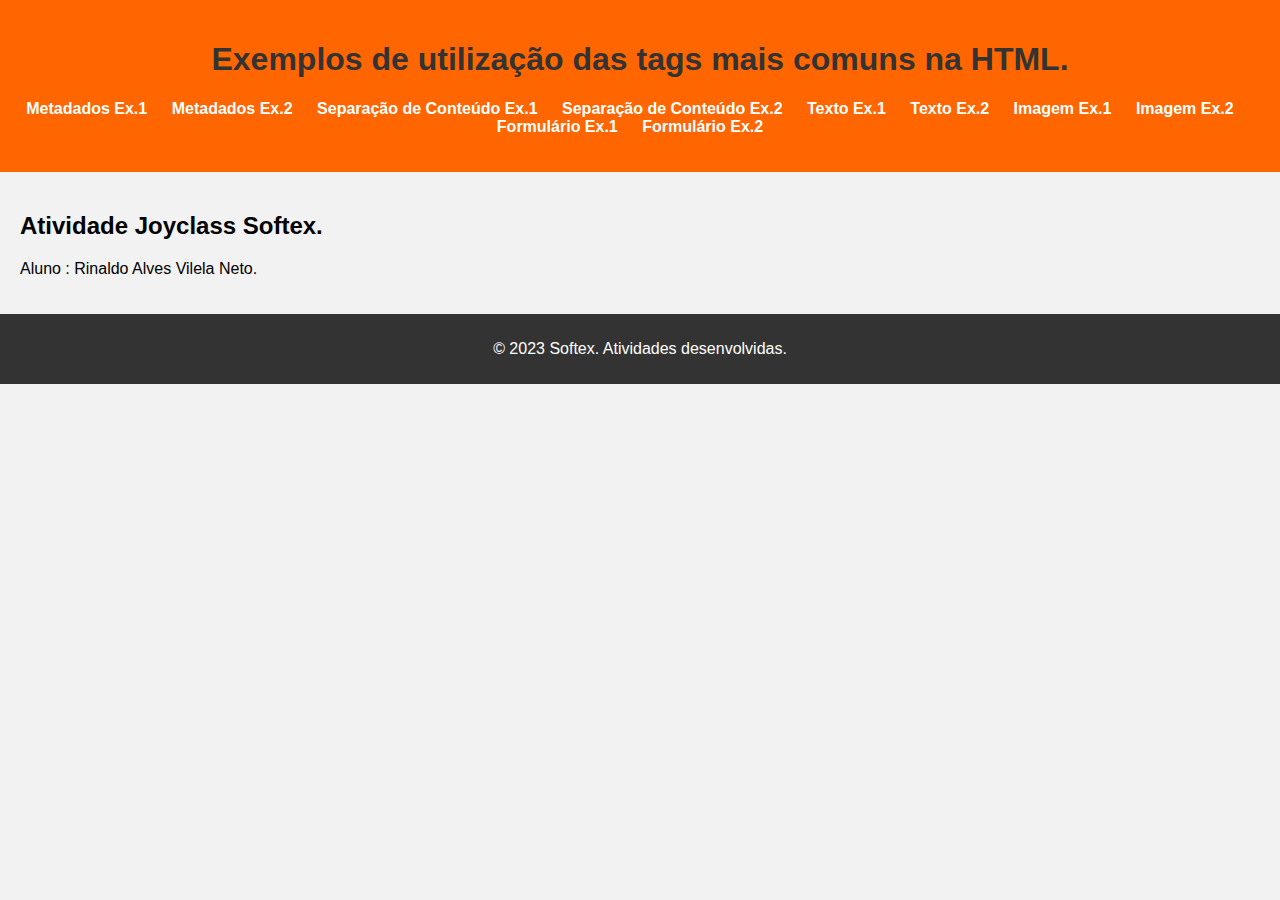
<file: Joyclass - Atividade Softex Html 1/index.html>
<!DOCTYPE html>
<html>
<head>
    <link rel="icon" href="/Joyclass - Atividade Softex Html 1/img/faviconV2.png">
    <link rel="stylesheet" href="/Joyclass - Atividade Softex Html 1/Style/index.css">
    <title>Atividade Softex</title>
</head>
<body>
    <header>
        <h1>Exemplos de utilização das tags mais comuns na HTML.</h1>
        <nav>
            <ul>
                <li><a href="/Joyclass - Atividade Softex Html 1/Pages/Metadados 1 .html">Metadados Ex.1</a></li>
                <li><a href="/Joyclass - Atividade Softex Html 1/Pages/Metadados 2 .html">Metadados Ex.2</a></li>
                <li><a href="/Joyclass - Atividade Softex Html 1/Pages/div e section 1.html">Separação de Conteúdo Ex.1</a></li>
                <li><a href="/Joyclass - Atividade Softex Html 1/Pages/div e section 2.html">Separação de Conteúdo Ex.2</a></li>
                <li><a href="/Joyclass - Atividade Softex Html 1/Pages/texto 1.html">Texto Ex.1</a></li>
                <li><a href="/Joyclass - Atividade Softex Html 1/Pages/texto 2.html">Texto Ex.2</a></li>
                <li><a href="/Joyclass - Atividade Softex Html 1/Pages/img 1.html">Imagem Ex.1</a></li>
                <li><a href="/Joyclass - Atividade Softex Html 1/Pages/img 2.html">Imagem Ex.2</a></li>
                <li><a href="/Joyclass - Atividade Softex Html 1/Pages/Formulário 1.html">Formulário Ex.1</a></li>
                <li><a href="/Joyclass - Atividade Softex Html 1/Pages/Formulário 2.html">Formulário Ex.2</a></li>
            </ul>
        </nav>
    </header>
    <main>
        <h2>Atividade Joyclass Softex.</h2>
        <p>Aluno : Rinaldo Alves Vilela Neto.</p>
    </main>
    <footer>
        <p>&copy; 2023 Softex. Atividades desenvolvidas.</p>
    </footer>
</body>
</html>
</file>
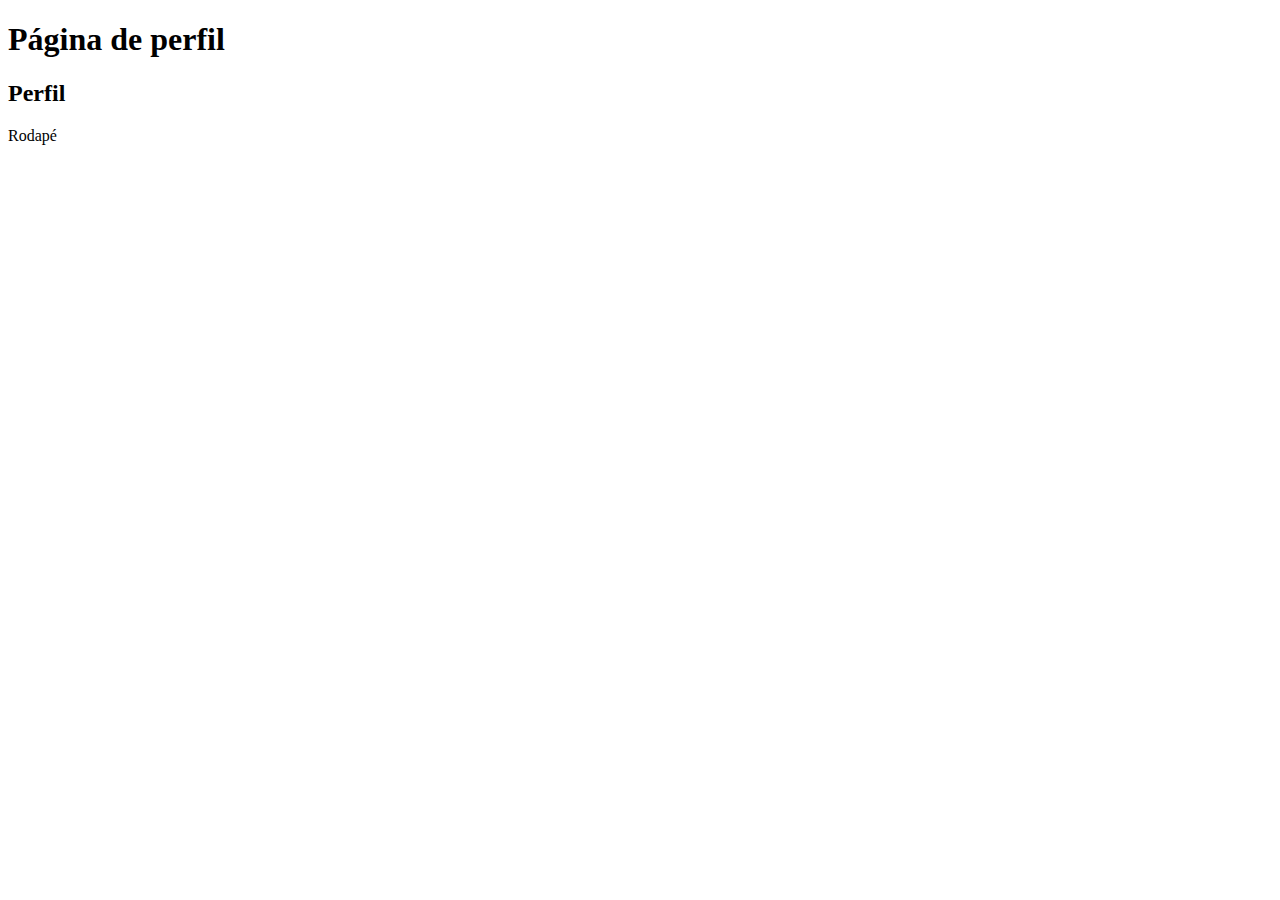
<file: Joyclass - Atividade Softex Html 1/Pages/div e section 1.html>
<!DOCTYPE html>
<html lang="en">
<head>
    <meta charset="UTF-8">
    <meta name="viewport" content="width=device-width, initial-scale=1.0">
    <link rel="icon" href="/Joyclass - Atividade Softex Html 1/img/faviconV2.png">
    <title>Página de perfil</title>
</head>
<body>
    <div id="header">
        <h1>Página de perfil</h1>
    </div>
    
    <section id="perfil">
        <h2>Perfil</h2>
    </section>
    
    <div id="footer">
        <p>Rodapé</p>
    </div>
</body>
</html>
</file>
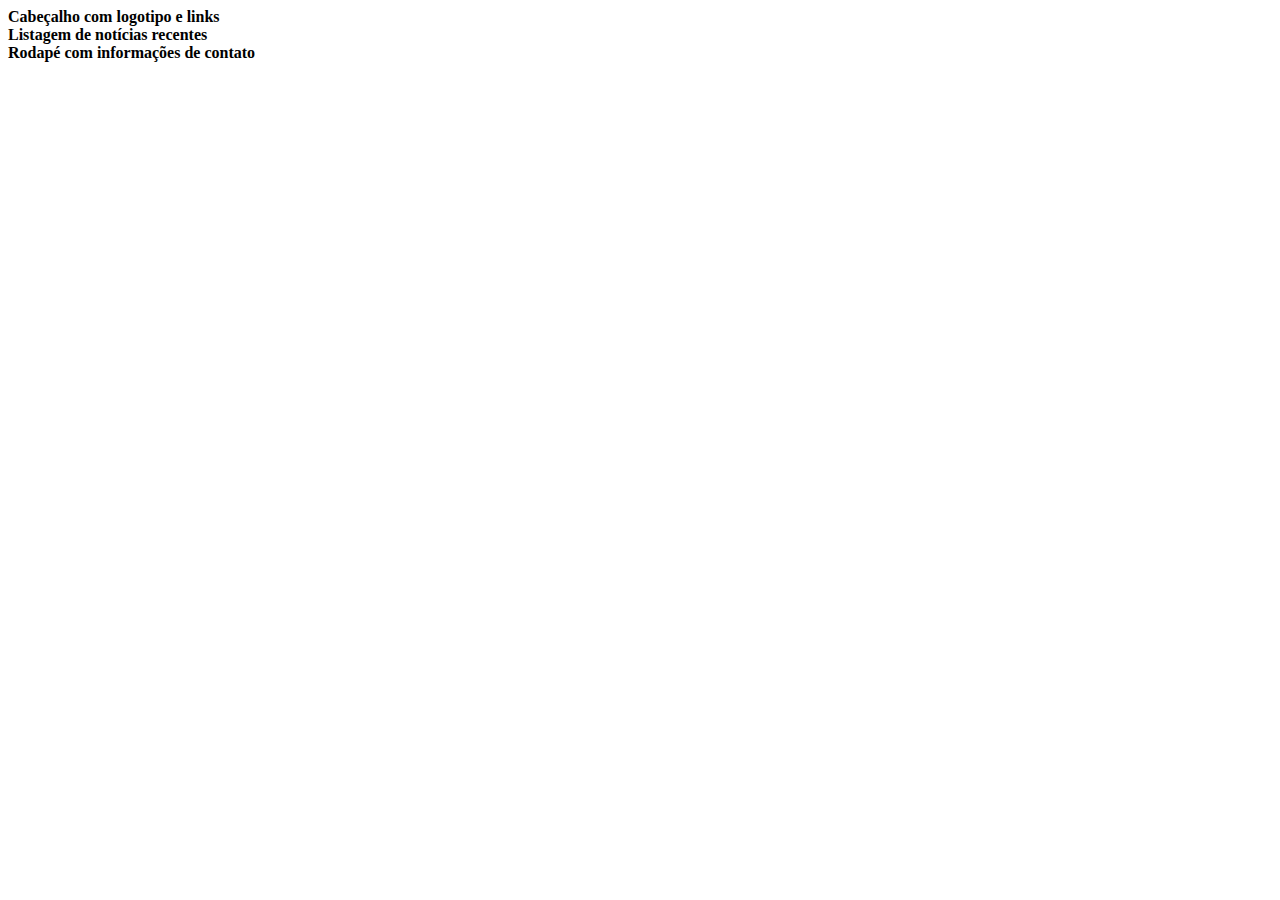
<file: Joyclass - Atividade Softex Html 1/Pages/div e section 2.html>
<!DOCTYPE html>
<html lang="Pt-Br">
<head>
    <meta charset="UTF-8">
    <meta name="viewport" content="width=device-width, initial-scale=1.0">
    <link rel="icon" href="/Joyclass - Atividade Softex Html 1/img/faviconV2.png">
    <title>Website de Notícias</title>
</head>
<body>
    <div id="header">
        <b>Cabeçalho com logotipo e links</b>
    </div>
    
    <section id="noticias">
        <b>Listagem de notícias recentes</b>
    </section>
    
    <div id="footer">
        <b>Rodapé com informações de contato </b>
    </div>
</body>
</html>
</file>
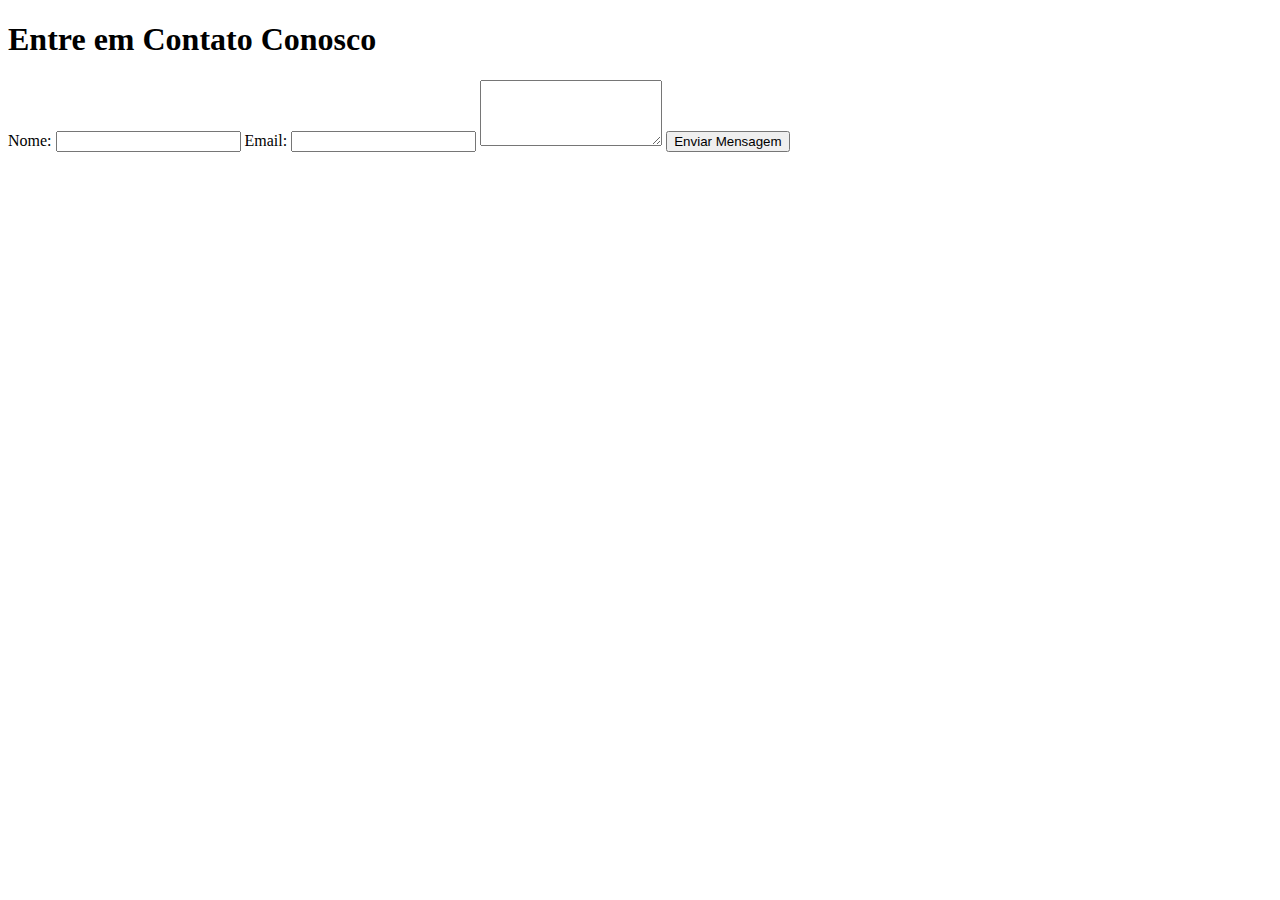
<file: Joyclass - Atividade Softex Html 1/Pages/Formulário 1.html>
<!DOCTYPE html>
<html>
<head>
    <title>Formulário de Contato</title>
    <link rel="icon" href="/Joyclass - Atividade Softex Html 1/img/faviconV2.png">
</head>
<body>
    <h1>Entre em Contato Conosco</h1>
        <label for="nome">Nome:</label>
        <input type="text" id="nome" name="nome" required>
        
        <label for="email">Email:</label>
        <input type="email" id="email" name="email" required>
        
        <textarea id="mensagem" name="mensagem" rows="4" required></textarea>
        
        <button type="submit">Enviar Mensagem</button>
    </form>
</body>
</html>
</file>
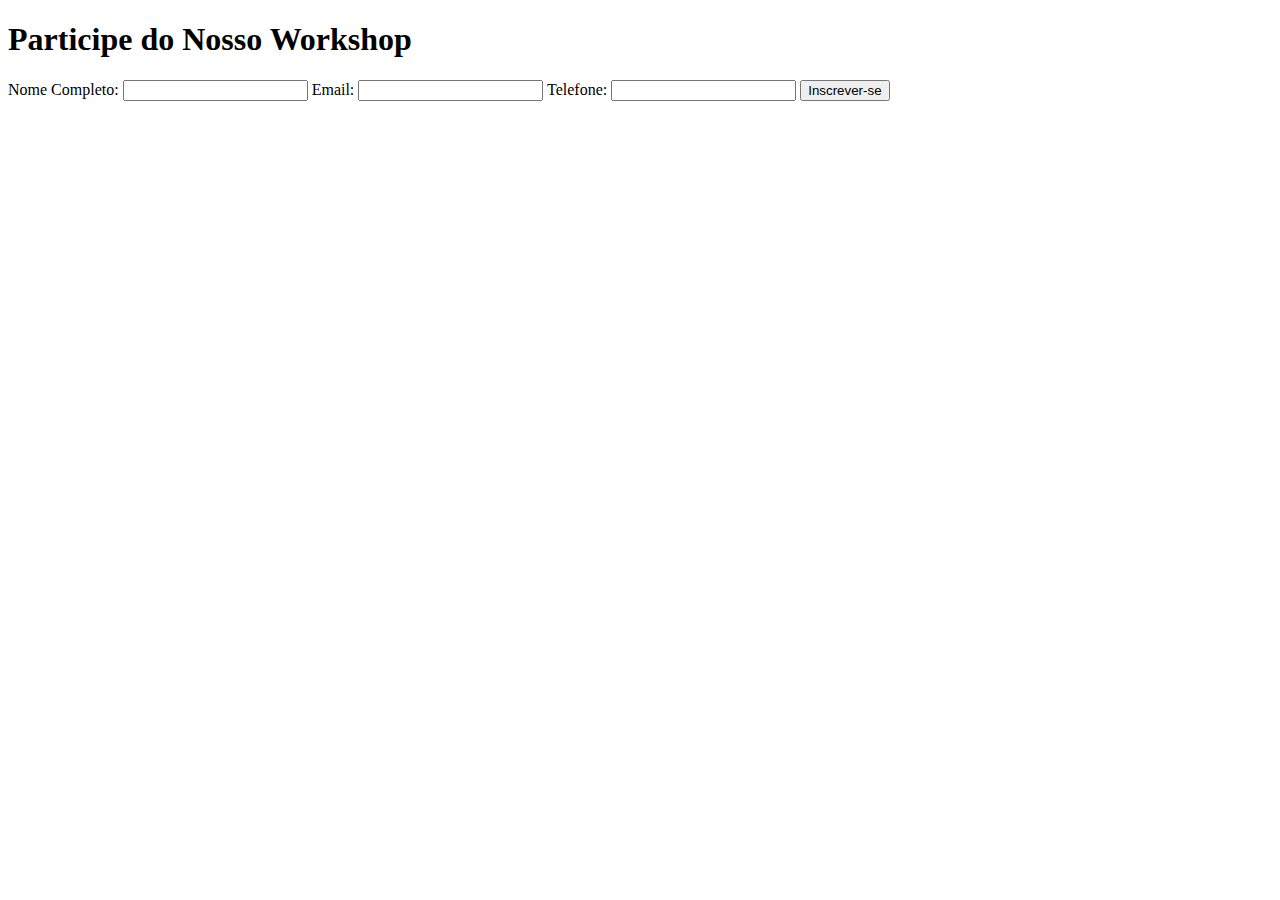
<file: Joyclass - Atividade Softex Html 1/Pages/Formulário 2.html>
<!DOCTYPE html>
<html>
<head>
    <title>Formulário de Inscrição</title>
    <link rel="icon" href="/Joyclass - Atividade Softex Html 1/img/faviconV2.png">
</head>
<body>
    <h1>Participe do Nosso Workshop</h1>
        <label for="nome">Nome Completo:</label>
        <input type="text" id="nome" name="nome" required>
        
        <label for="email">Email:</label>
        <input type="email" id="email" name="email" required>
        
        <label for="telefone">Telefone:</label>
        <input type="tel" id="telefone" name="telefone">
        
        <button type="submit">Inscrever-se</button>
    </form>
</body>
</html>
</file>
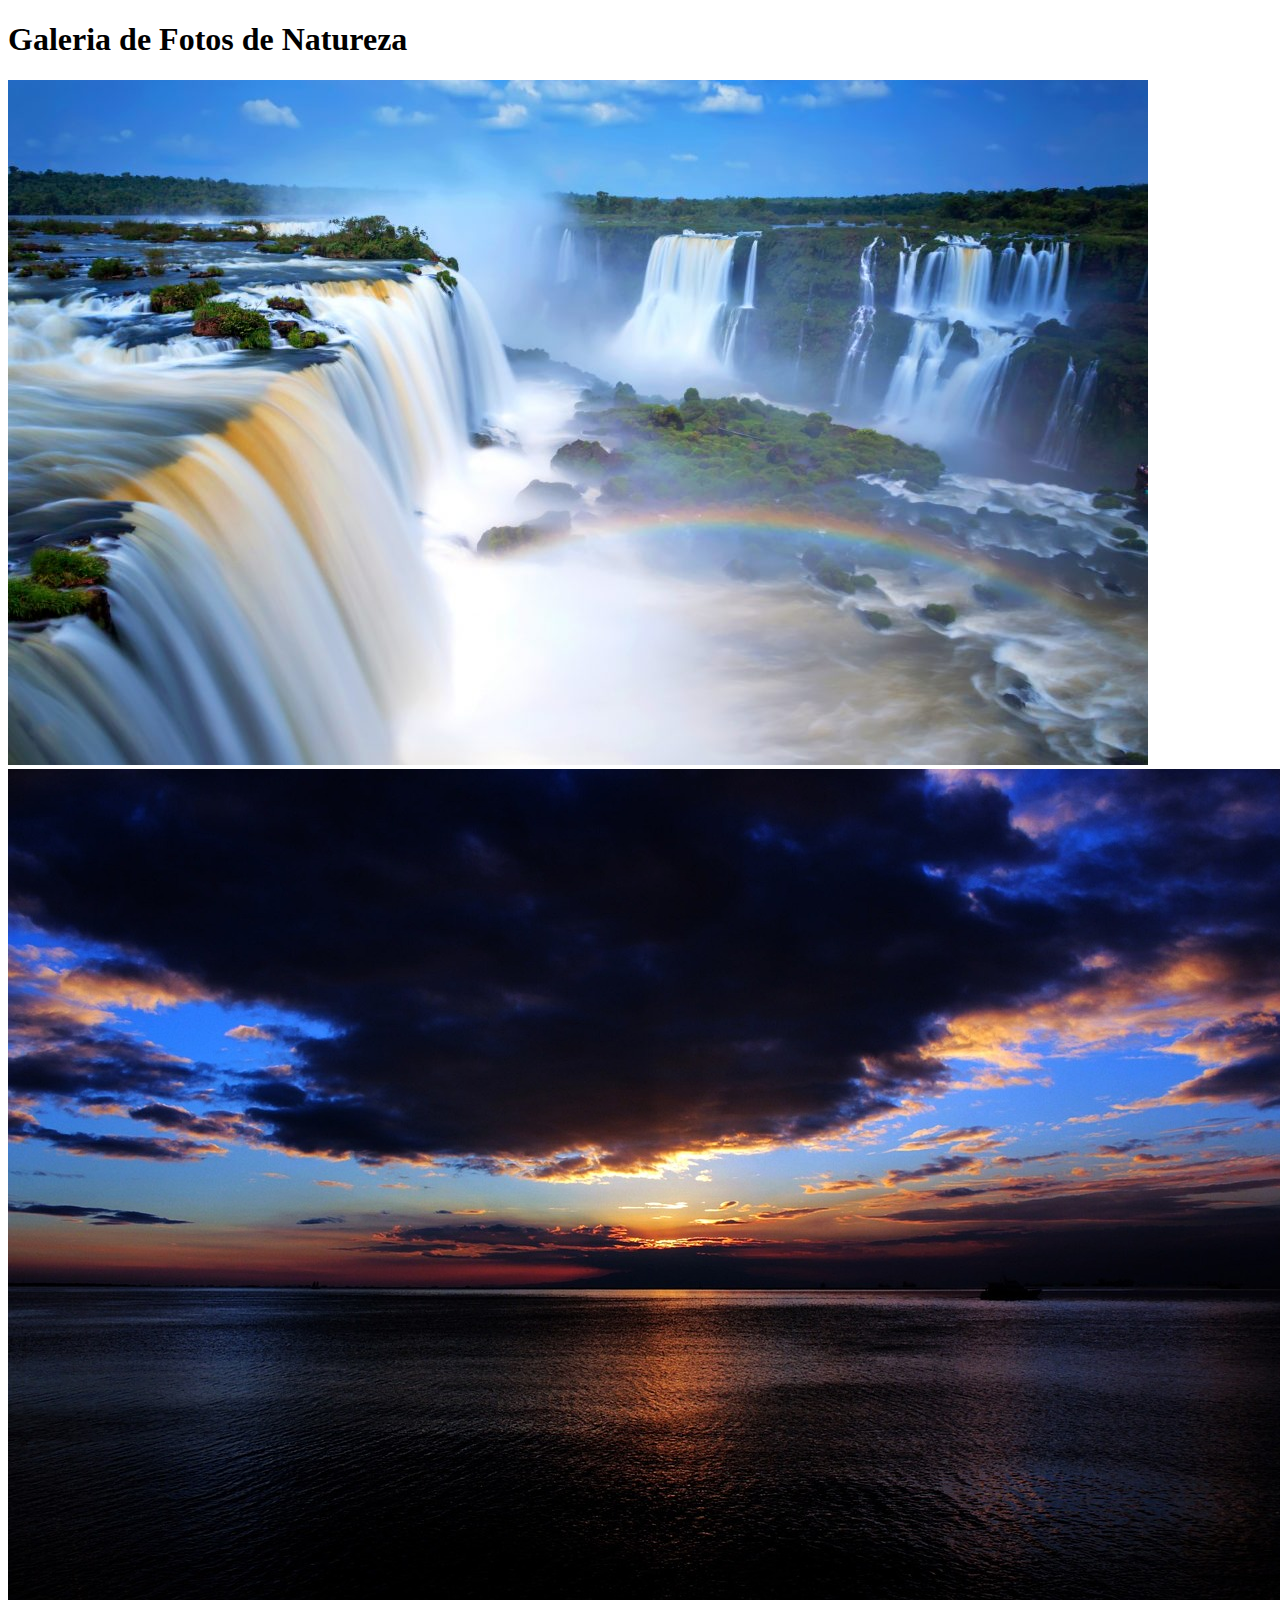
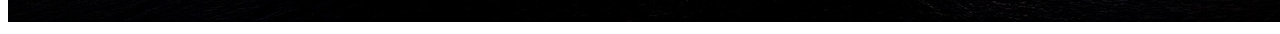
<file: Joyclass - Atividade Softex Html 1/Pages/img 1.html>
<!DOCTYPE html>
<html lang="en">
<head>
    <meta charset="UTF-8">
    <meta name="viewport" content="width=device-width, initial-scale=1.0">
    <title>Galeria de Fotos</title>
    <link rel="icon" href="/Joyclass - Atividade Softex Html 1/img/faviconV2.png">
</head>
<body>
    <h1>Galeria de Fotos de Natureza</h1>
    <img src="/Joyclass - Atividade Softex Html 1/img/Cachoeira exuberante.jpg" alt="Cachoeira exuberante">
    <img src="/Joyclass - Atividade Softex Html 1/img/Pôr do sol deslumbrante.jpg" alt="Pôr do sol deslumbrante">
</body>
</html>
</file>
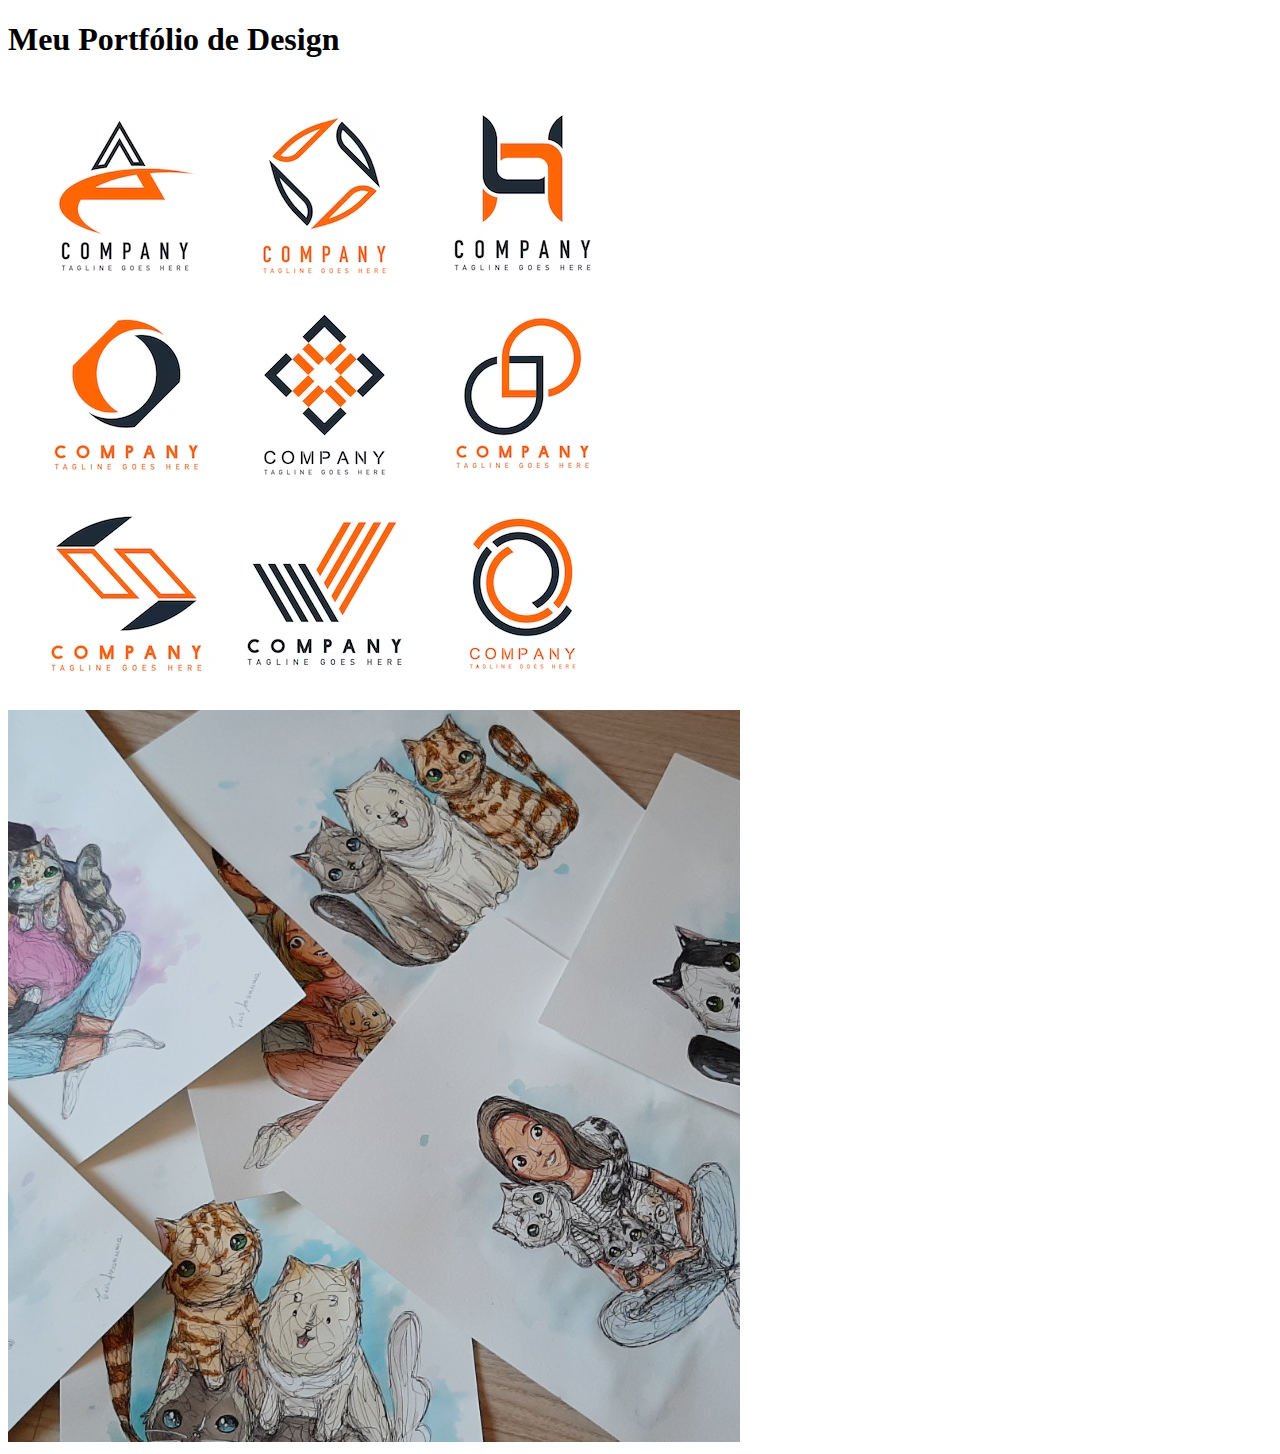
<file: Joyclass - Atividade Softex Html 1/Pages/img 2.html>
<!DOCTYPE html>
<html>
<head>
    <title>Portfólio de Designer Gráfico</title>
    <link rel="icon" href="/Joyclass - Atividade Softex Html 1/img/faviconV2.png">
</head>
<body>
    <h1>Meu Portfólio de Design</h1>
    <img src="/Joyclass - Atividade Softex Html 1/img/projeto1.jpg" alt="Design de logotipo para empresa">
    <img src="/Joyclass - Atividade Softex Html 1/img/projeto2.jpg" alt="Ilustração digital personalizada">
</body>
</html>
</file>
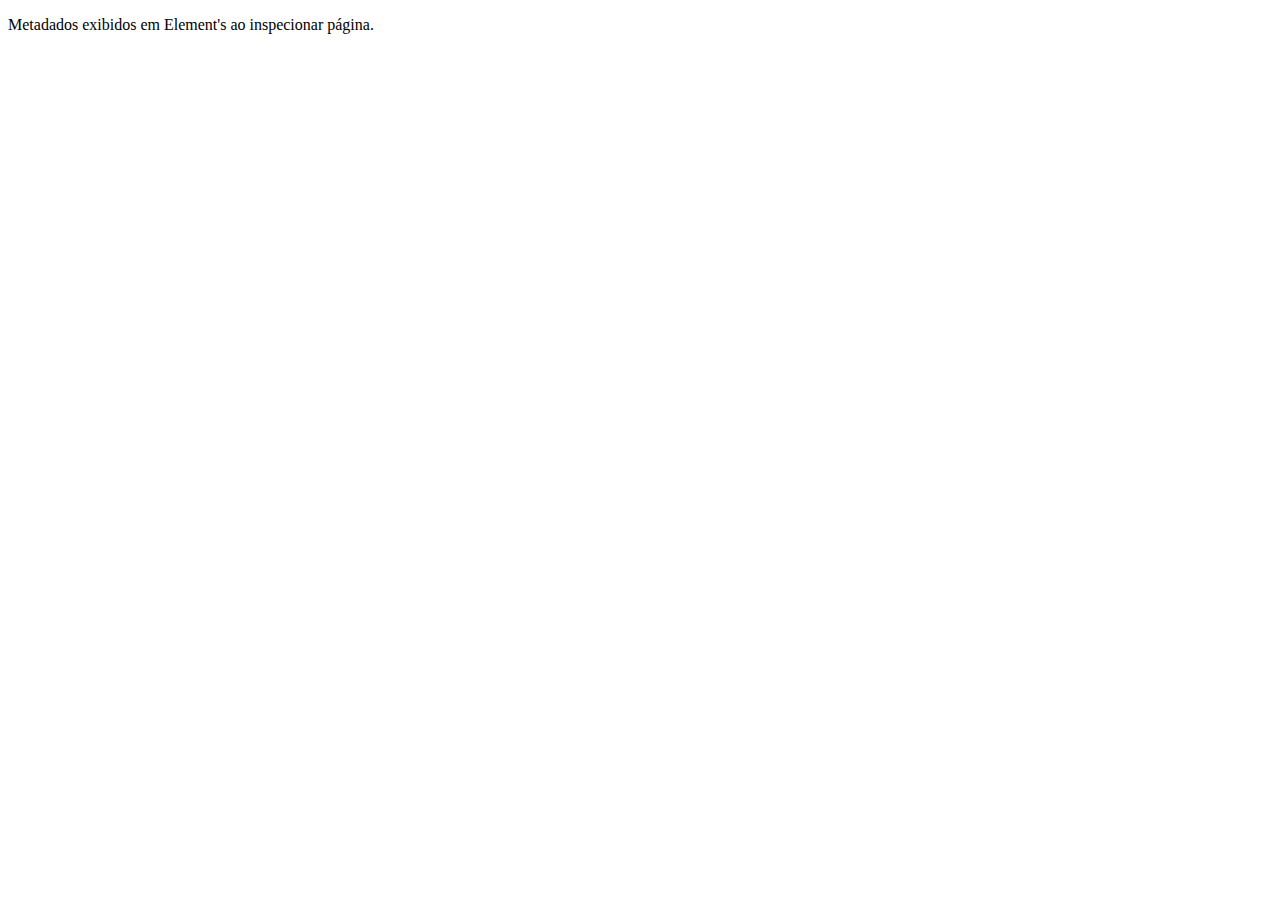
<file: Joyclass - Atividade Softex Html 1/Pages/Metadados 1 .html>
<!DOCTYPE html>
<html>
<head>
    <meta charset="UTF-8">
    <meta name="description" content="Site de Receitas Deliciosas">
    <meta name="keywords" content="receitas, culinária, comida">
    <link rel="icon" href="/Joyclass - Atividade Softex Html 1/img/faviconV2.png">
    <title>Receitas Incríveis</title>
</head>
<body>
    <p>Metadados exibidos em Element's ao inspecionar página.</p> 
</body>
</html>
</file>
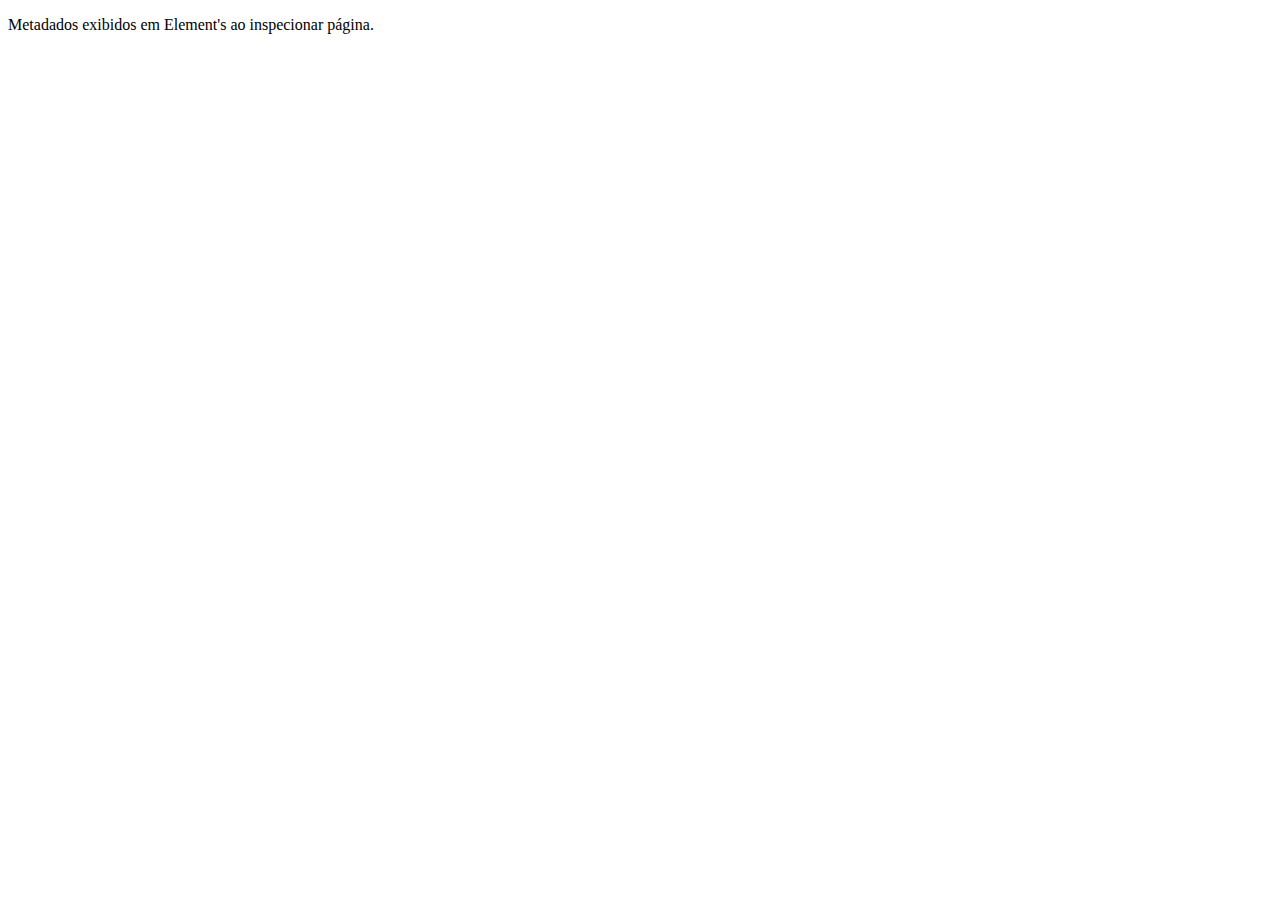
<file: Joyclass - Atividade Softex Html 1/Pages/Metadados 2 .html>
<!DOCTYPE html>
<html>
<head>
    <meta charset="UTF-8">
    <meta name="description" content="Blog de Viagens ao Redor do Mundo">
    <meta name="keywords" content="viagens, turismo, aventura">
    <link rel="icon" href="/Joyclass - Atividade Softex Html 1/img/faviconV2.png">
    <title>Explorando o Mundo</title>
</head>
<body>
 <p>Metadados exibidos em Element's ao inspecionar página.</p> 
</body>
</html>
</file>
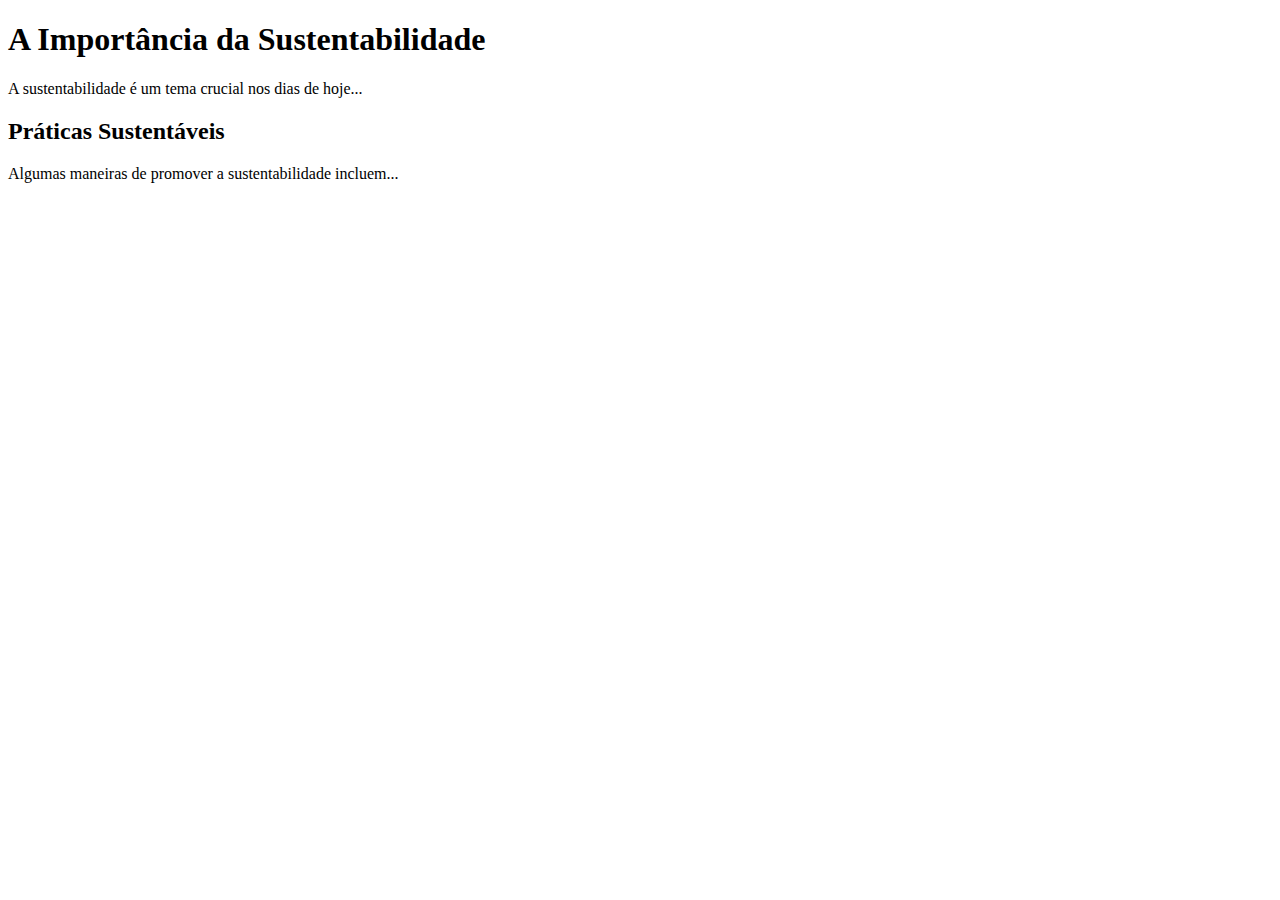
<file: Joyclass - Atividade Softex Html 1/Pages/texto 1.html>
<!DOCTYPE html>
<html>
<head>
    <title>Artigo sobre Sustentabilidade</title>
    <link rel="icon" href="/Joyclass - Atividade Softex Html 1/img/faviconV2.png">
</head>
<body>
    <h1>A Importância da Sustentabilidade</h1>
    <p>A sustentabilidade é um tema crucial nos dias de hoje...</p>
    <h2>Práticas Sustentáveis</h2>
    <p>Algumas maneiras de promover a sustentabilidade incluem...</p>
</body>
</html>
</file>
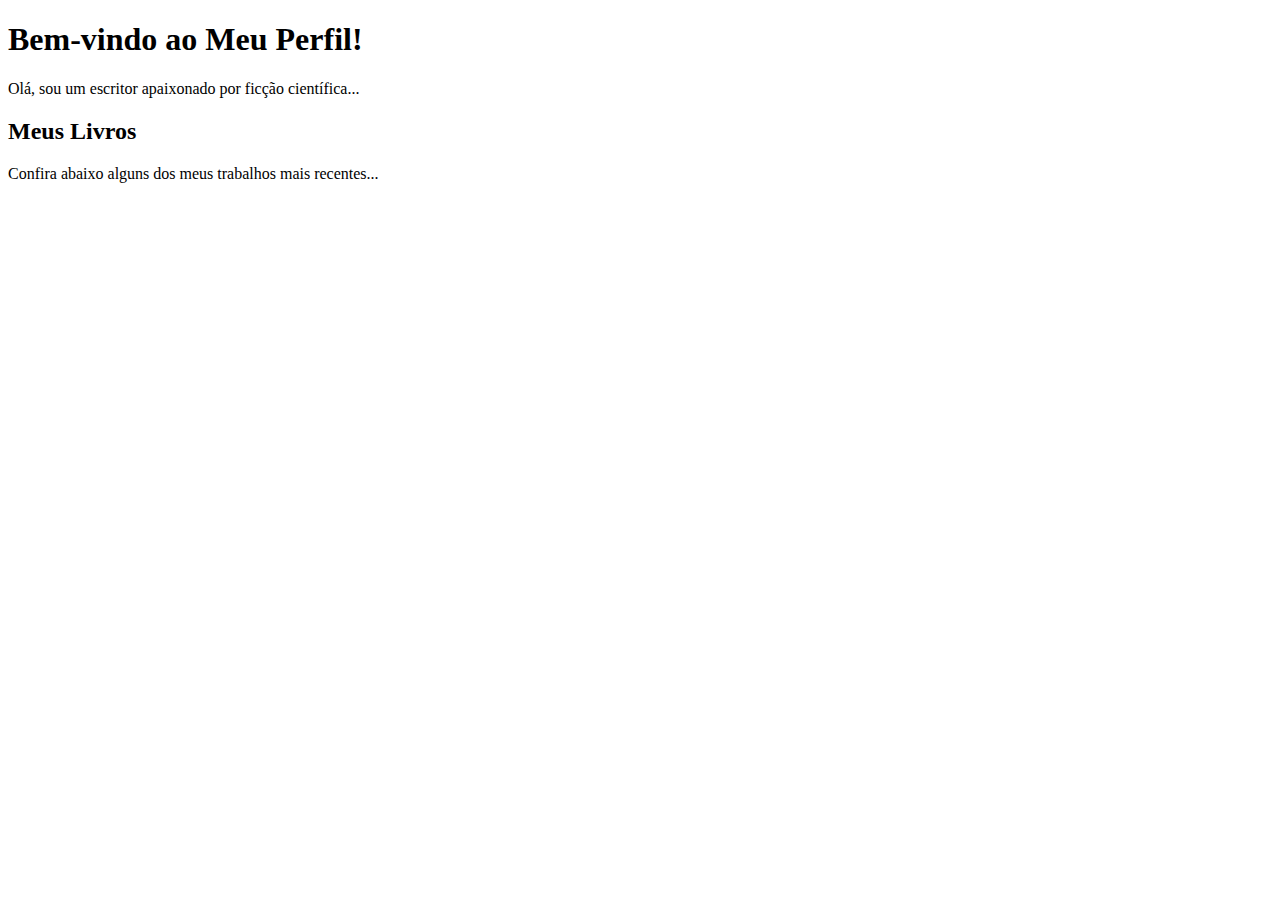
<file: Joyclass - Atividade Softex Html 1/Pages/texto 2.html>
<!DOCTYPE html>
<html>
<head>
    <title>Perfil de Autor</title>
    <link rel="icon" href="/Joyclass - Atividade Softex Html 1/img/faviconV2.png">
</head>
<body>
    <h1>Bem-vindo ao Meu Perfil!</h1>
    <p>Olá, sou um escritor apaixonado por ficção científica...</p>
    <h2>Meus Livros</h2>
    <p>Confira abaixo alguns dos meus trabalhos mais recentes...</p>
</body>
</html>
</file>
<file: Joyclass - Atividade Softex Html 1/Style/index.css>
body {
    font-family: Arial, sans-serif;
    background-color: #f2f2f2;
    margin: 0;
    padding: 0;
}

header {
    background-color: #ff6600;
    color: #fff;
    text-align: center;
    padding: 20px;
}

nav ul {
    list-style-type: none;
    padding: 0;
}

nav ul li {
    display: inline;
    margin-right: 20px;
}

nav a {
    text-decoration: none;
    color: #fff;
    font-weight: bold;
}

/* Estilo do botão */
button {
    background-color: #ff6600; /* Laranja */
    color: #fff;
    border: none;
    padding: 10px 20px;
    font-size: 16px;
    cursor: pointer;
}

button:hover {
    background-color: #e65300; /* Laranja mais escuro no hover */
}

/* Estilo do rodapé */
footer {
    background-color: #333;
    color: #fff;
    text-align: center;
    padding: 10px;
}

/* Estilo do conteúdo principal */
main {
    padding: 20px;
}

h1 {
    color: #333; /* Cor de texto mais escura para os cabeçalhos */
}

/* Estilizando links */
a {
    color: #ff6600; /* Laranja para links */
}

a:hover {
    color: #e65300; /* Laranja mais escura no hover */
}
</file>
